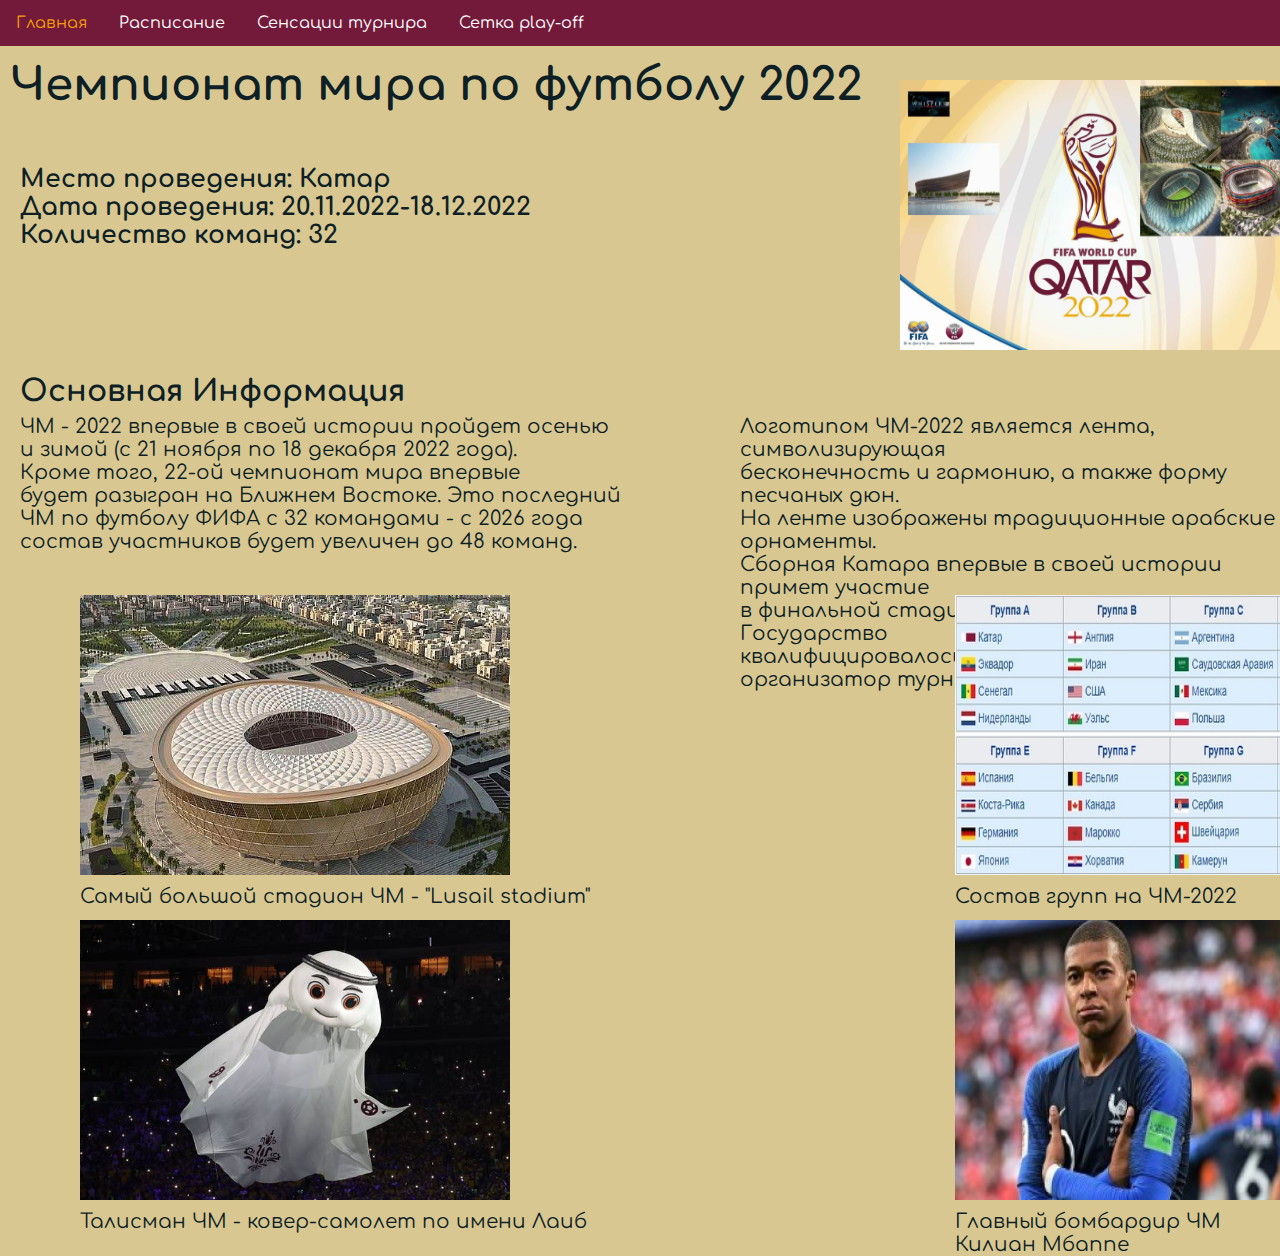
<file: Новогран 263102/task1/index.html>
<!DOCTYPE html>
<html lang="en">
<head>
    <meta charset="UTF-8">
    <title>Макет</title>
    <link rel="stylesheet" href="style.css">
    <link href="https://fonts.googleapis.com/css2?family=Questrial&display=swap" rel="stylesheet">
    <link href="https://fonts.googleapis.com/css2?family=Comfortaa:wght@300;400;500;600;700&display=swap" rel="stylesheet">
    <link href="https://fonts.googleapis.com/css2?family=Mali:ital,wght@0,300;0,400;0,500;0,600;1,200;1,500&display=swap" rel="stylesheet">
</head>
<!-- Вариант 21 -->
<body>
    <header>
        <nav>
            <a href="#">Главная</a>
            <a href="#">Расписание</a>
            <a href="#">Сенсации турнира</a>
            <a href="#">Сетка play-off</a>
        </nav>
    </header>
    <main>
        <section>
            <article class="introduction">
                <h1>Чемпионат мира по футболу 2022</h1><br>
                <h3 class="inform">
                    Место проведения: Катар<br>
                    Дата проведения: 20.11.2022-18.12.2022<br>
                    Количество команд: 32
                </h3>
                <img class="qatar" src="qatar 2022.jpg" alt="Qatar-2022" title="Qatar-2022">
            </article>
            <article>
                <h2>Основная Информация</h2>
                <p class="first">
                   ЧМ - 2022 впервые в своей истории пройдет осенью <br>
                   и зимой (с 21 ноября по 18 декабря 2022 года).<br>
                   Кроме того, 22-ой чемпионат мира впервые <br>
                   будет разыгран на Ближнем Востоке. Это последний<br>
                   ЧМ по футболу ФИФА с 32 командами - с 2026 года <br>
                   состав участников будет увеличен до 48 команд.
                </p>
                <p class="second">
                   Логотипом ЧМ-2022 является лента, символизирующая <br>
                   бесконечность и гармонию, а также форму песчаных дюн.<br>
                   На ленте изображены традиционные арабские орнаменты.<br>
                   Сборная Катара впервые в своей истории примет участие<br>
                   в финальной стадии чемпионата мира. Государство<br>
                   квалифицировалось автоматически как организатор турнира.
                </p>
            </article>
            <article>
                <img src="lusail.jpg" class="lusail" title=" the biggest stadium Lusail" alt="Lusail">
                <p class="stadium">Самый большой стадион ЧМ - "Lusail stadium"</p>
                <img src="draw.jpg" class="group" title="groups" alt="groups">
                <p class="draw">Состав групп на ЧМ-2022</p>
                <img src="lae.jpg" class="talis" title="laeeb" alt="laeeb">
                <p class="lae">Талисман ЧМ - ковер-самолет по имени Лаиб</p>
                <img src="gool.jpg" class="gool" title="Kylian Mbappé" alt="Kylian Mbappé">
                <p class="mbap">Главный бомбардир ЧМ Килиан Мбаппе</p>
            </article>
        </section>
    </main>
</body>
</html>
</file>
<file: Новогран 263102/task1/style.css>
body {
    background-color: #D9C791;
    margin: 0;
    font-family: 'Comfortaa';
}

nav {
    display: flex;
    position: fixed;
    right: 0;
    left: 0;
    top: 0;
    grid-template-columns: repeat(4, 2fr);
    background-color: #731A3B;
    z-index: 2;
}

a {
    color: #ffffff;
    text-align: center;
    padding: 14px 16px;
    text-decoration: none;
}

a:hover {
    color: #F29F05;
}

@media screen and (max-width: 1024px)
{
    nav a 
    {
        padding-left: 12px;
        padding-top: 10px;
    }
}

h1 {
    position: absolute;
    color:  #0E1F26;
    font-size: 45px;
    top: 30px;
    left: 10px;
}

@media screen and (max-width: 1024px)
{
    h1
    {
        font-size: 35px ;
    }
}

.qatar {
    position: absolute;
    top: 80px;
    left: 900px;
    width: 400px;
    height: 270px;
}
    @media screen and (max-width: 1024px)
    {
        .qatar
        {
            top: 300px;
            left: 20px
        }

    }

h3 {
    position: absolute;
    color: #0E1F26;
    font-size: 25px;
    top: 150px;
    left: 20px;
}

@media screen and (max-width: 1300px)
{
    .inform
    {
        top:140px;
        left:20px;
    }
}

h2 {
    position: absolute;
    color: #0E1F26;
    font-size: 30px;
    top: 350px;
    left: 20px;
}

@media screen and (max-width: 1024px)
{
    h2
    {
        top: 570px;
        left: 20px;
    }
} 

.first {
    position: absolute;
    color: #0E1F26;
    font-size: 20px;
    top: 395px;
    left: 20px;
}

@media screen and (max-width: 1024px)
{
    .first
    {
        top: 620px;
        left: 20px;
        font-size: 17px;
    }
}

.second {
    position: absolute;
    color: #0E1F26;
    font-size: 20px;
    top: 395px;
    left: 740px; 
}

@media screen and (max-width: 1024px)
{
    .second
    {
        top: 840px;
        left: 20px;
        font-size: 17px;
    }
}

.lusail {
    position: absolute;
    top: 595px;
    left: 80px;
    width: 430px;
    height: 280px;
}

@media screen and (max-width: 1024px)
{
    .lusail
    {
        top: 1110px;
        left: 4px;
    }
}

.stadium {
    position: absolute;
    color: #0E1F26;
    font-size: 20px;
    top: 865px;
    left: 80px;
}

@media screen and (max-width: 1024px)
{
    .stadium
    {
        top: 1380px;
        left: 4px;
        font-size: 16px;
    }
}

.group {
    position: absolute;
    top: 595px;
    left: 955px;
    width: 430px;
    height: 280px;
}

@media screen and (max-width: 1024px)
{
    .group
    {
        top: 1750px;
        left: 4px;
    }
}

.draw {
    position: absolute;
    color: #0E1F26;
    font-size: 20px;
    top: 865px;
    left: 955px; 
}

@media screen and (max-width: 1024px)
{
    .draw
    {
        top: 2020px;
        left: 4px;
        font-size: 16px;
    }
}

.talis {
    position: absolute;
    top: 920px;
    left: 80px;
    width: 430px;
    height: 280px;    
}

@media screen and (max-width: 1024px)
{
    .talis
    {
        top: 1430px;
        left: 4px;
    }
}

.lae {
    position: absolute;
    color: #0E1F26;
    font-size: 20px;
    top: 1190px;
    left: 80px;
}

@media screen and (max-width: 1024px)
{
    .lae
    {
        top: 1700px;
        left: 4px;
        font-size: 16px;
    }
}

.gool {
    position: absolute;
    top: 920px;
    left: 955px;
    width: 430px;
    height: 280px;
}

@media screen and (max-width: 1024px)
{
    .gool
    {
        top: 2070px;
        left: 4px;
    }
}

.mbap {
    position: absolute;
    color: #0E1F26;
    font-size: 20px;
    top: 1190px;
    left: 955px;
}

@media screen and (max-width: 1024px)
{
    .mbap
    {
        top: 2340px;
        left: 4px;
        font-size: 16px;
    }
}
</file>
